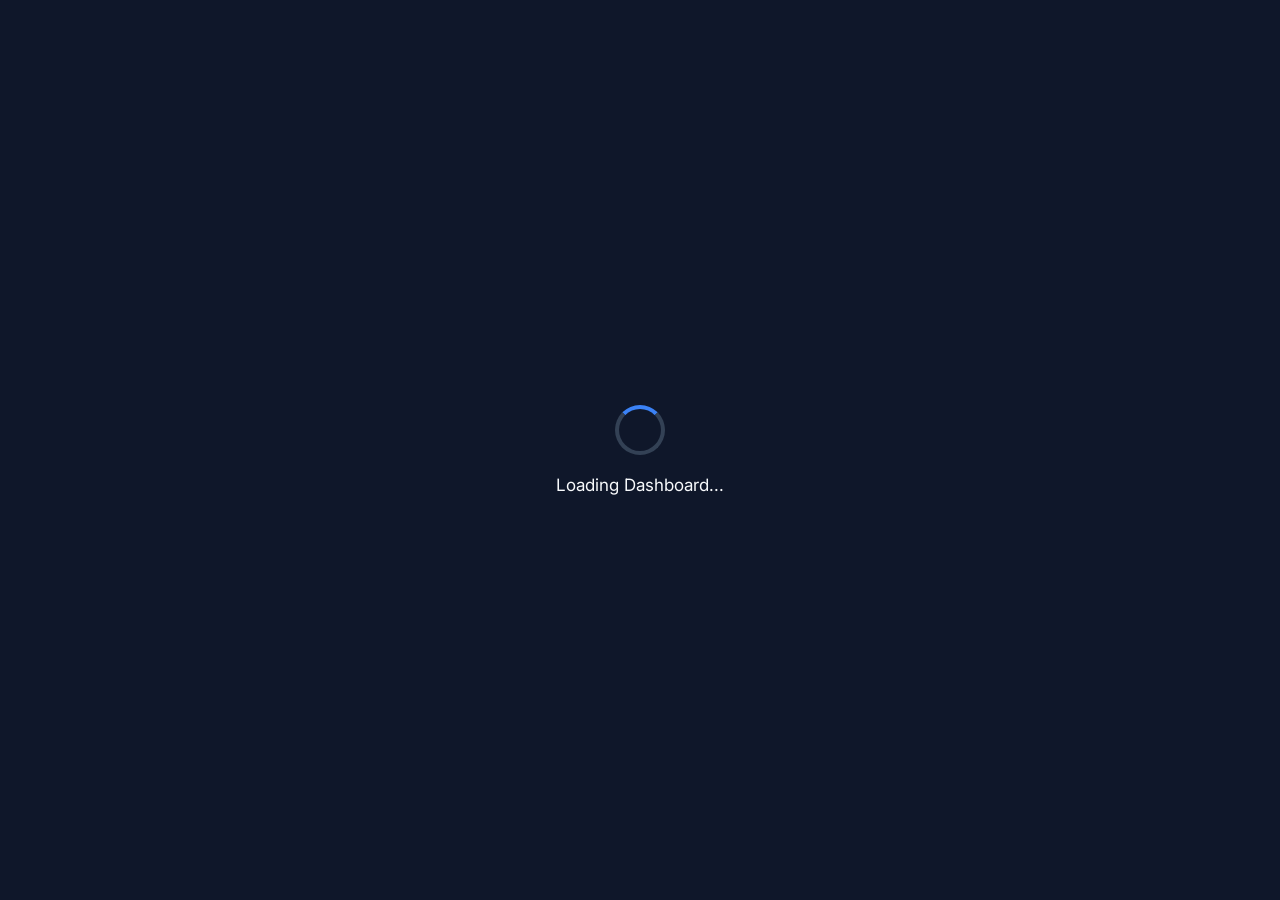
<file: ikq/index.html>
<!DOCTYPE html>
<html lang="en">
<head>
    <meta charset="UTF-8">
    <meta name="viewport" content="width=device-width, initial-scale=1.0">
    <title>IKQ Dashboard</title>
    <link rel="preconnect" href="https://fonts.googleapis.com">
    <link rel="preconnect" href="https://fonts.gstatic.com" crossorigin>
    <link href="https://fonts.googleapis.com/css2?family=Inter:wght@400;500;600;700&display=swap" rel="stylesheet">
    <link rel="stylesheet" href="style.css">
</head>
<body>
    <div id="loading-overlay" class="loading-overlay">
        <div class="spinner"></div>
        <p>Loading Dashboard...</p>
    </div>
    
    <div class="layout">
        <aside class="sidebar" id="sidebar">
            <div class="sidebar-header">
                <h2>Students</h2>
            </div>
            <div class="student-list" id="student-list">
                <!-- Future: Student names will go here -->
                <div class="placeholder-text">Student list reserved for future use.</div>
            </div>
        </aside>
        
        <main class="main-content">
            <header class="topbar">
                <div class="topbar-left" style="display: flex; align-items: center; gap: 16px;">
                    <button id="mobile-sidebar-toggle" class="btn mobile-only" style="padding: 8px 12px; font-size: 1.1rem;" title="Toggle Students">👥</button>
                    <h1>IKQ</h1>
                </div>
                <div class="controls">
                    <button id="lucky-draw-btn" class="btn btn-accent">✨ Lucky Draw</button>
                    <select id="teacher-filter" class="filter-select">
                        <option value="All">[All Teachers]</option>
                    </select>
                </div>
                <div class="actions" style="display: flex; gap: 12px; align-items: center;">
                    <button id="theme-toggle" class="btn" style="background: var(--bg-panel); color: var(--text-primary); border: 1px solid var(--border-color); padding: 8px 12px; font-size: 1.1rem;" title="Toggle Light/Dark Mode">🌓</button>
                    <button id="refresh-btn" class="btn">Refresh Data</button>
                </div>
            </header>
            
            <div class="dashboard-container" id="dashboard-container">
                <!-- Dynamically generated charts will appear here -->
            </div>
            <footer class="dashboard-footer">
                &copy; 2026. Aisawan Petchlorlian. All Rights Reserved.
            </footer>
        </main>
    </div>

    <script src="app.js"></script>
</body>
</html>
</file>
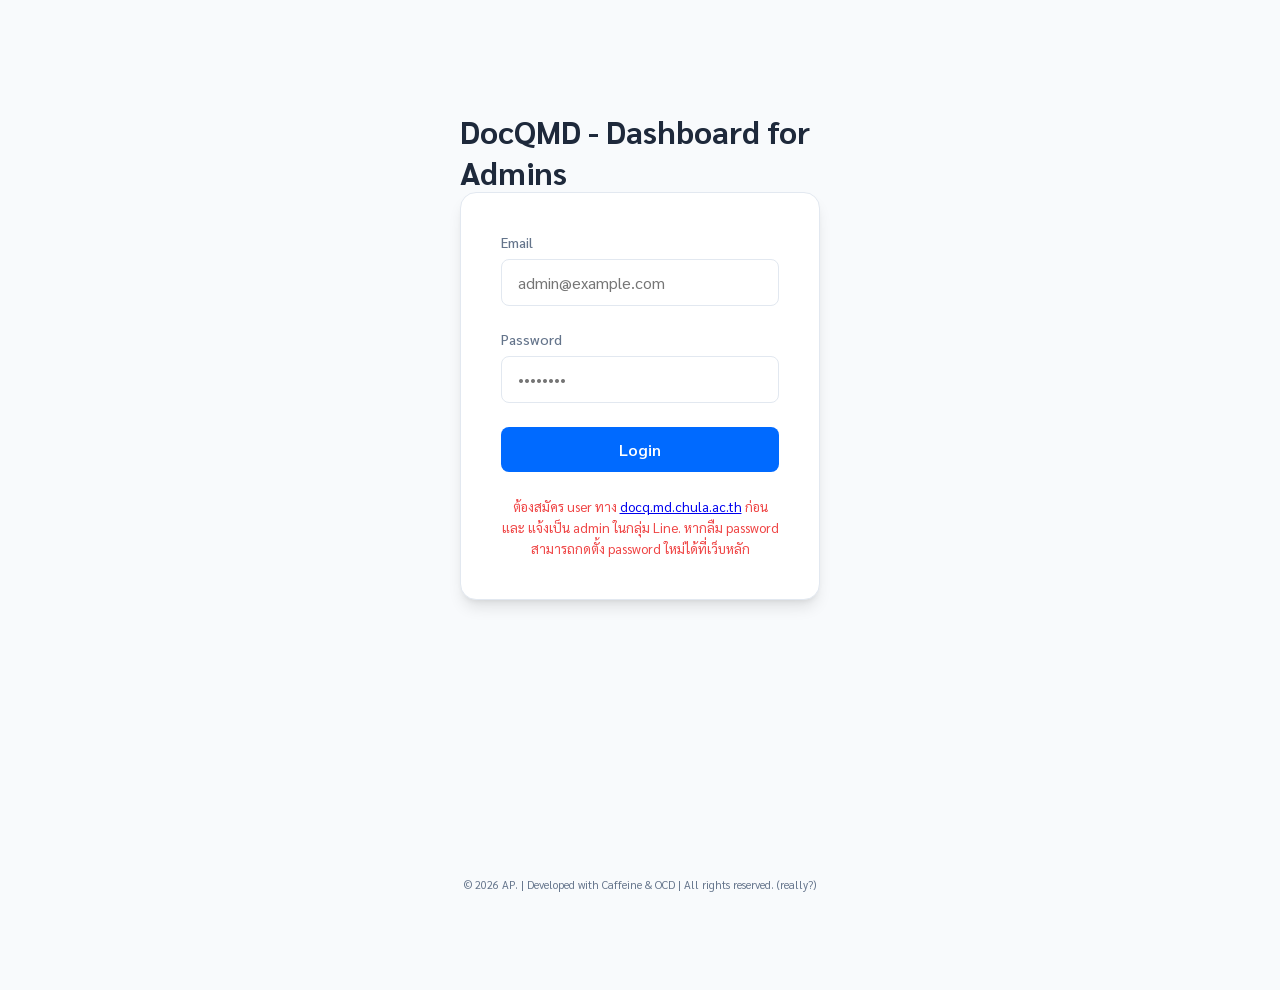
<file: aa/docq/index.html>
<!DOCTYPE html>
<html lang="th">

<head>
    <meta charset="UTF-8">
    <meta name="viewport" content="width=device-width, initial-scale=1.0">
    <title>DocQMD - Dashboard for Admins</title>
    <!-- Modern Thai Font: Sarabun -->
    <link rel="preconnect" href="https://fonts.googleapis.com">
    <link rel="preconnect" href="https://fonts.gstatic.com" crossorigin>
    <link href="https://fonts.googleapis.com/css2?family=Sarabun:wght@300;400;500;600;700&display=swap"
        rel="stylesheet">
    <link rel="stylesheet" href="style.css">
    <link rel="icon" type="image/png" href="assets/golddocq.png">
</head>

<body>
    <div class="login-container" id="login-container">
        <header>
            <h1>DocQMD - Dashboard for Admins</h1>
        </header>

        <main class="login-card">
            <form id="login-form">
                <div class="input-group">
                    <label for="email">Email</label>
                    <input type="email" id="email" name="email" placeholder="admin@example.com" required>
                </div>

                <div class="input-group">
                    <label for="password">Password</label>
                    <input type="password" id="password" name="password" placeholder="••••••••" required>
                </div>

                <button type="submit" id="login-btn">
                    <span>Login</span>
                    <div class="loader" id="loader"></div>
                </button>
            </form>

            <p class="notice">
                ต้องสมัคร user ทาง <a href="https://docq.md.chula.ac.th" target="_blank">docq.md.chula.ac.th</a> ก่อน
                และ แจ้งเป็น admin ในกลุ่ม Line. หากลืม password สามารถกดตั้ง password ใหม่ได้ที่เว็บหลัก
            </p>
        </main>
    </div>

    <div id="dashboard-container" class="dashboard-container" style="display: none;">
        <header class="dashboard-header">
            <div class="header-brand">
                <img src="assets/golddocq.png" alt="DocQMD" class="header-icon">
                <h1 id="current-view-title">DocQ MD Dashboard</h1>
            </div>
            <div class="user-info-bar">
                <p id="user-email-display"></p>
                <button id="logout-btn" class="logout-btn">Logout</button>
            </div>
            <nav id="nav-menu" class="top-nav-menu">
                <!-- Navigation courses/rotations will be injected here -->
            </nav>
        </header>

        <main class="dashboard-content">
            <header class="content-header">
                <h2 id="current-view-title">Dashboard</h2>
                <div id="filter-section" class="filter-section"></div>
            </header>

            <div class="table-actions">
                <button id="export-btn" class="action-btn">Download Score</button>
            </div>

            <div id="copy-toast" class="copy-toast">Copied!</div>

            <div id="table-wrapper" class="table-wrapper">
                <table id="data-table">
                    <thead>
                        <!-- Headers injected here -->
                    </thead>
                    <tbody id="table-body">
                        <!-- Rows injected here -->
                    </tbody>
                </table>
            </div>
        </main>
    </div>

    <script src="dashboard.js"></script>
    <script src="app.js"></script>

    <footer class="app-footer">
        © 2026 AP. | Developed with Caffeine & OCD | All rights reserved. (really?)
    </footer>
</body>

</html>
</file>
<file: ikq/style.css>
:root {
    --bg-dark: #0f172a;
    --bg-panel: #1e293b;
    --bg-hover: #334155;
    --text-primary: #f8fafc;
    --text-secondary: #94a3b8;
    --border-color: #334155;
    
    --primary-color: #3b82f6;
    --accent-1: #8b5cf6;
    --accent-2: #ec4899;
    --accent-3: #10b981;
    --accent-4: #f59e0b;
    --accent-5: #06b6d4;
    
    --sidebar-width: 280px;
    --radius-md: 12px;
    --radius-lg: 16px;
    --transition: all 0.3s ease;
}

* {
    box-sizing: border-box;
    margin: 0;
    padding: 0;
}

body {
    font-family: 'Inter', sans-serif;
    font-size: 17px;
    background-color: var(--bg-dark);
    color: var(--text-primary);
    overflow: hidden;
    transition: background-color 0.3s ease, color 0.3s ease;
}

body.light-mode {
    --bg-dark: #f8fafc;
    --bg-panel: #ffffff;
    --bg-hover: #f1f5f9;
    --text-primary: #0f172a;
    --text-secondary: #475569;
    --border-color: #cbd5e1;
}

/* Loading Overlay */
.loading-overlay {
    position: fixed;
    inset: 0;
    background-color: var(--bg-dark);
    display: flex;
    flex-direction: column;
    align-items: center;
    justify-content: center;
    z-index: 9999;
    transition: opacity 0.5s ease, visibility 0.5s;
}

.loading-overlay.hidden {
    opacity: 0;
    visibility: hidden;
}

.spinner {
    width: 50px;
    height: 50px;
    border: 4px solid var(--border-color);
    border-top-color: var(--primary-color);
    border-radius: 50%;
    animation: spin 1s linear infinite;
    margin-bottom: 20px;
}

@keyframes spin {
    to { transform: rotate(360deg); }
}

/* Layout */
.layout {
    display: flex;
    height: 100vh;
}

.sidebar {
    width: var(--sidebar-width);
    background-color: var(--bg-panel);
    border-right: 1px solid var(--border-color);
    display: flex;
    flex-direction: column;
    z-index: 10;
}

.sidebar-header {
    padding: 24px;
    border-bottom: 1px solid var(--border-color);
}

.sidebar-header h2 {
    font-size: 19px;
    font-weight: 600;
    color: var(--text-primary);
}

.student-list {
    flex: 1;
    overflow-y: auto;
    padding: 24px;
}

.placeholder-text {
    color: var(--text-secondary);
    font-size: 0.9rem;
    font-style: italic;
    text-align: center;
    margin-top: 40px;
}

.main-content {
    flex: 1;
    display: flex;
    flex-direction: column;
    height: 100vh;
    overflow: hidden;
}

.topbar {
    height: 80px;
    padding: 0 40px;
    display: flex;
    align-items: center;
    justify-content: space-between;
    background-color: rgba(15, 23, 42, 0.8);
    backdrop-filter: blur(10px);
    border-bottom: 1px solid var(--border-color);
    z-index: 10;
    transition: background-color 0.3s ease;
}

body.light-mode .topbar {
    background-color: rgba(255, 255, 255, 0.8);
}

.topbar h1 {
    font-size: 24px;
    font-weight: 700;
    background: linear-gradient(90deg, #3b82f6, #8b5cf6);
    -webkit-background-clip: text;
    -webkit-text-fill-color: transparent;
}

.btn {
    background-color: var(--primary-color);
    color: white;
    border: none;
    padding: 10px 20px;
    border-radius: 8px;
    font-weight: 600;
    cursor: pointer;
    transition: var(--transition);
}

.btn:hover {
    background-color: #2563eb;
    transform: translateY(-2px);
    box-shadow: 0 4px 12px rgba(59, 130, 246, 0.3);
}

/* Dashboard Content */
.dashboard-container {
    flex: 1;
    overflow-y: auto;
    padding: 40px;
    display: flex;
    flex-direction: column;
    gap: 40px;
    scroll-behavior: smooth;
}

/* Chart Sections */
.chart-section {
    background-color: var(--bg-panel);
    border-radius: var(--radius-lg);
    padding: 30px;
    box-shadow: 0 10px 30px rgba(0,0,0,0.2);
    border: 1px solid var(--border-color);
    animation: fadeIn 0.6s ease forwards;
    opacity: 0;
    transform: translateY(20px);
}

@keyframes fadeIn {
    to { opacity: 1; transform: translateY(0); }
}

.chart-section h2 {
    font-size: 1.4rem;
    margin-bottom: 24px;
    color: var(--text-primary);
    font-weight: 600;
    border-bottom: 2px solid var(--border-color);
    padding-bottom: 12px;
}

.chart-container {
    margin-bottom: 30px;
}

.chart-container:last-child {
    margin-bottom: 0;
}

.chart-title {
    font-size: 1rem;
    color: var(--text-secondary);
    margin-bottom: 16px;
    font-weight: 500;
}

/* Boxplot Chart */
.boxplot-chart {
    position: relative;
    width: 100%;
    height: 160px;
    margin-top: 20px;
    padding: 20px 0 40px;
}

.boxplot-container {
    position: relative;
    width: 100%;
    height: 100%;
}

.boxplot-whisker-line {
    position: absolute;
    top: 50%;
    height: 2px;
    background-color: var(--border-color);
    transform: translateY(-50%);
    z-index: 1;
}

.boxplot-box {
    position: absolute;
    top: 20%;
    height: 60%;
    background-color: rgba(59, 130, 246, 0.2);
    border: 2px solid var(--primary-color);
    border-radius: 4px;
    z-index: 2;
}

.boxplot-median {
    position: absolute;
    top: 0;
    bottom: 0;
    width: 2px;
    background-color: var(--primary-color);
    transform: translateX(-50%);
}

.boxplot-point {
    position: absolute;
    width: 8px;
    height: 8px;
    background-color: var(--accent-1);
    border-radius: 50%;
    transform: translate(-50%, -50%);
    opacity: 0.7;
    z-index: 3;
    transition: transform 0.2s ease, opacity 0.2s ease;
    cursor: pointer;
}

.boxplot-point:hover {
    transform: translate(-50%, -50%) scale(1.5);
    opacity: 1;
    z-index: 10;
}

.boxplot-tooltip {
    position: absolute;
    background-color: #fff;
    color: #000;
    padding: 6px 12px;
    border-radius: 6px;
    font-size: 0.8rem;
    font-weight: 600;
    pointer-events: none;
    opacity: 0;
    transition: opacity 0.2s ease;
    z-index: 100;
    white-space: nowrap;
    box-shadow: 0 4px 12px rgba(0,0,0,0.3);
    transform: translate(-50%, -100%);
    margin-top: -10px;
}

.boxplot-axis {
    position: absolute;
    bottom: 0;
    left: 0;
    width: 100%;
    height: 20px;
    font-size: 0.8rem;
    color: var(--text-secondary);
}

/* Chart: Stacked Bar */
.stacked-bar-container {
    width: 100%;
    height: 40px;
    display: flex;
    border-radius: 20px;
    overflow: hidden;
    box-shadow: 0 4px 12px rgba(0,0,0,0.1);
}

.stacked-segment {
    height: 100%;
    display: flex;
    align-items: center;
    justify-content: center;
    color: white;
    font-weight: 600;
    font-size: 0.85rem;
    transition: filter 0.3s ease;
    cursor: default;
    position: relative;
}

.stacked-segment:hover {
    filter: brightness(1.1);
}

.stacked-legend {
    display: flex;
    flex-wrap: wrap;
    gap: 16px;
    margin-top: 16px;
}

.legend-item {
    display: flex;
    align-items: center;
    gap: 8px;
    font-size: 0.9rem;
    color: var(--text-secondary);
}

.legend-color {
    width: 12px;
    height: 12px;
    border-radius: 3px;
}

/* Chart: Bubble -> Text Bubble */
.bubble-chart {
    display: flex;
    flex-wrap: wrap;
    gap: 16px;
    padding: 20px 0;
    align-items: flex-start;
    max-height: 400px;
    overflow-y: auto;
    padding-right: 10px;
}

.text-bubble-container {
    position: relative;
    background-color: var(--bg-panel);
    border: 2px solid;
    border-radius: var(--radius-md);
    padding: 16px;
    padding-right: 20px;
    max-width: 300px;
    flex: 1 1 250px;
    transition: transform 0.2s ease, box-shadow 0.2s ease;
}

.text-bubble-container:hover {
    transform: translateY(-2px);
    box-shadow: 0 8px 24px rgba(0,0,0,0.2);
}

.text-bubble-content {
    font-size: 0.9rem;
    color: var(--text-primary);
    line-height: 1.5;
    display: -webkit-box;
    -webkit-line-clamp: 3;
    -webkit-box-orient: vertical;
    overflow: hidden;
    word-break: break-word;
}

.text-bubble-count {
    position: absolute;
    top: -10px;
    right: -10px;
    background-color: var(--bg-dark);
    color: var(--text-primary);
    font-size: 0.8rem;
    width: 28px;
    height: 28px;
    border-radius: 50%;
    display: flex;
    align-items: center;
    justify-content: center;
    font-weight: bold;
    border: 2px solid var(--bg-panel);
    box-shadow: 0 2px 8px rgba(0,0,0,0.3);
}

/* Scrollbar */
::-webkit-scrollbar {
    width: 8px;
    height: 8px;
}

::-webkit-scrollbar-track {
    background: var(--bg-dark);
}

::-webkit-scrollbar-thumb {
    background: var(--border-color);
    border-radius: 4px;
}

::-webkit-scrollbar-thumb:hover {
    background: var(--bg-hover);
}

/* --- New Controls & Interactions --- */

.controls {
    display: flex;
    gap: 16px;
    align-items: center;
}

.filter-select {
    background-color: var(--bg-panel);
    color: var(--text-primary);
    border: 1px solid var(--border-color);
    padding: 10px 16px;
    border-radius: 8px;
    font-family: inherit;
    font-size: 0.9rem;
    outline: none;
    cursor: pointer;
    transition: var(--transition);
}

.filter-select:hover {
    border-color: var(--primary-color);
}

.btn-accent {
    background-color: var(--accent-1);
}

.btn-accent:hover {
    background-color: var(--accent-2);
    transform: translateY(-1px);
    box-shadow: 0 4px 12px rgba(139, 92, 246, 0.3);
}

.student-item {
    padding: 12px 16px;
    margin-bottom: 8px;
    background-color: var(--bg-dark);
    border-radius: var(--radius-md);
    cursor: pointer;
    transition: var(--transition);
    border-left: 4px solid transparent;
}

.student-item:hover {
    background-color: var(--bg-hover);
}

/* Highlight & Dim Styles */
.student-item.highlighted {
    background-color: rgba(59, 130, 246, 0.15);
    border-left-color: var(--primary-color);
}

.student-item.dimmed {
    opacity: 0.3;
}

.boxplot-point.highlighted-answer,
.stacked-segment.highlighted-answer,
.text-bubble-container.highlighted-answer {
    box-shadow: 0 0 0 3px var(--text-primary);
    z-index: 10;
    transform: translateY(-2px) scale(1.05);
}

.boxplot-point.dimmed,
.stacked-segment.dimmed,
.text-bubble-container.dimmed {
    opacity: 0.2;
    filter: grayscale(80%);
}

/* --- Mobile Responsiveness --- */
.mobile-only {
    display: none;
}

@media (max-width: 768px) {
    .mobile-only {
        display: block;
    }
    
    .layout {
        position: relative;
    }
    
    .sidebar {
        position: absolute;
        left: 0;
        top: 0;
        bottom: 0;
        transform: translateX(-100%);
        transition: transform 0.3s ease;
        box-shadow: 4px 0 16px rgba(0,0,0,0.3);
    }
    
    .sidebar.sidebar-open {
        transform: translateX(0);
    }
    
    .topbar {
        padding: 16px;
        flex-wrap: wrap;
        height: auto;
        gap: 16px;
    }
    
    .topbar-left {
        width: 100%;
        margin-bottom: 8px;
    }
    
    .controls, .actions {
        width: 100%;
        justify-content: space-between;
    }
    
    .dashboard-container {
        padding: 16px;
    }
}

/* Footer */
.dashboard-footer {
    text-align: center;
    padding: 20px;
    color: var(--text-secondary);
    font-size: 0.85rem;
    border-top: 1px solid var(--border-color);
    background-color: var(--bg-dark);
}
</file>
<file: aa/docq/style.css>
:root {
    --primary-color: #006aff;
    --primary-hover: #0056d2;
    --bg-color: #f8fafc;
    --card-bg: #ffffff;
    --text-main: #1e293b;
    --text-muted: #64748b;
    --error-color: #ef4444;
    --border-color: #e2e8f0;
    --input-focus: #006aff;
    --shadow: 0 4px 6px -1px rgb(0 0 0 / 0.1), 0 2px 4px -2px rgb(0 0 0 / 0.1);
    --shadow-lg: 0 10px 15px -3px rgb(0 0 0 / 0.1), 0 4px 6px -4px rgb(0 0 0 / 0.1);
    --font-family: 'Sarabun', sans-serif;
}

* {
    margin: 0;
    padding: 0;
    box-sizing: border-box;
}

body {
    font-family: var(--font-family);
    background-color: var(--bg-color);
    color: var(--text-main);
    min-height: 100vh;
    padding: 0;
    /* Page handles padding now */
}

/* Login Page Styles */
.login-container {
    width: 100%;
    max-width: 400px;
    margin: 10vh auto;
    animation: fadeIn 0.8s ease-out;
    padding: 20px;
}

.login-card {
    background: var(--card-bg);
    padding: 2.5rem;
    border-radius: 16px;
    box-shadow: var(--shadow-lg);
    border: 1px solid var(--border-color);
}

.input-group {
    margin-bottom: 1.5rem;
}

.input-group label {
    display: block;
    font-size: 0.875rem;
    font-weight: 500;
    margin-bottom: 0.5rem;
    color: var(--text-muted);
}

.input-group input {
    width: 100%;
    padding: 0.75rem 1rem;
    border-radius: 8px;
    border: 1px solid var(--border-color);
    font-family: var(--font-family);
    font-size: 1rem;
    outline: none;
}

button {
    width: 100%;
    padding: 0.75rem;
    background-color: var(--primary-color);
    color: white;
    border: none;
    border-radius: 8px;
    font-size: 1rem;
    font-weight: 600;
    font-family: var(--font-family);
    cursor: pointer;
}

.notice {
    margin-top: 1.5rem;
    font-size: 0.825rem;
    color: var(--error-color);
    line-height: 1.6;
    text-align: center;
}

/* Dashboard Layout */
.dashboard-container {
    display: block;
    /* Linear stack for browser scroll */
    width: 100%;
    min-height: 100vh;
    background: #fff;
}

/* Header & Top Navigation */

.header-brand {
    display: flex;
    align-items: center;
    gap: 12px;
}

.header-icon {
    height: 32px;
    /* Adjust size as needed */
    width: auto;
    object-fit: contain;
}

.dashboard-header {
    background: var(--bg-color);
    border-bottom: 2px solid var(--border-color);
    padding: 1.5rem;
}

.user-info-bar {
    display: flex;
    justify-content: space-between;
    align-items: center;
    margin-bottom: 1.5rem;
}

#user-email-display {
    font-size: 0.9rem;
    font-weight: 700;
    color: var(--text-main);
}

.logout-btn {
    padding: 0.3rem 0.65rem;
    font-size: 0.75rem;
    background: transparent;
    color: var(--text-muted);
    border: 1px solid var(--border-color);
    width: auto;
}

.top-nav-menu {
    display: flex;
    flex-direction: column;
    gap: 1rem;
}

.nav-course {
    border-bottom: 1px solid rgba(0, 0, 0, 0.05);
    padding-bottom: 0.75rem;
}

.nav-course:last-child {
    border-bottom: none;
}

.course-title {
    font-size: 0.85rem;
    font-weight: 800;
    color: var(--text-main);
    margin-bottom: 0.5rem;
    text-transform: uppercase;
}

.rotation-list {
    display: flex;
    flex-wrap: wrap;
    gap: 0.5rem;
}

.rotation-item {
    padding: 0.35rem 0.85rem;
    font-size: 0.8rem;
    background: #fff;
    border: 1px solid var(--border-color);
    border-radius: 4px;
    cursor: pointer;
    transition: background 0.2s;
}

.rotation-item.active {
    background: var(--primary-color);
    color: #fff;
    border-color: var(--primary-color);
    font-weight: 600;
}

/* Dashboard Content Area */
.dashboard-content {
    padding: 2rem 1.5rem;
}

.content-header h2 {
    font-size: 1.35rem;
    font-weight: 800;
    margin-bottom: 1.5rem;
}

/* Compact Filters Styling */
.filter-section {
    display: flex;
    flex-direction: column;
    gap: 1.5rem;
    margin-bottom: 2rem;
}

.filter-group {
    display: flex;
    flex-direction: column;
}

.filter-label-row {
    display: flex;
    justify-content: space-between;
    align-items: flex-end;
    margin-bottom: 0.5rem;
}

.filter-label {
    font-size: 0.8rem;
    font-weight: 800;
    color: var(--text-muted);
}

.toggle-all {
    font-size: 0.7rem;
    color: var(--primary-color);
    cursor: pointer;
    background: none;
    border: none;
    padding: 0;
    width: auto;
}

.filter-buttons {
    display: flex;
    flex-wrap: wrap;
    gap: 0.35rem;
}

.filter-btn {
    padding: 0.2rem 0.6rem;
    font-size: 0.75rem;
    border-radius: 4px;
    border: 1px solid transparent;
    background: #8b8b8b;
    /* Logic unselected */
    color: black;
    cursor: pointer;
    width: auto;
    font-weight: 500;
}

.filter-btn.active {
    background: #a1d3ff;
    /* Logic selected */
    color: black;
}

/* Table Management and Actions */
.table-actions {
    margin-bottom: 1rem;
}

.action-btn {
    padding: 0.55rem 1.1rem;
    font-size: 0.85rem;
    font-weight: 700;
    background: #fff;
    border: 2px solid var(--text-main);
    border-radius: 6px;
    cursor: pointer;
    width: auto;
    color: var(--text-main);
}

/* Data Table Styling - Specific 4em Constraint */
.table-wrapper {
    overflow-x: visible;
    padding-bottom: 2rem;
}

table {
    width: 100%;
    border-collapse: collapse;
    font-size: 0.725rem;
    table-layout: fixed;
    /* Crucial for respecting width constraints */
}

thead {
    position: sticky;
    top: 0;
    z-index: 10;
    background: #fff;
    box-shadow: 0 2px 0 var(--border-color);
}

th {
    position: relative;
    /* Anchor for resizer */
    text-align: left;
    padding: 0.65rem 0.4rem;
    border-bottom: 2px solid var(--border-color);
    color: var(--text-muted);
    font-weight: 800;
    cursor: pointer;
    overflow: hidden;
    text-overflow: ellipsis;
    white-space: nowrap;
}

/* Resize Handle */
.resizer {
    position: absolute;
    right: 0;
    top: 0;
    height: 100%;
    width: 6px;
    background: transparent;
    cursor: col-resize;
    z-index: 11;
}

.resizer:hover {
    background: rgba(0, 106, 255, 0.2);
}

.resizer.resizing {
    background: var(--primary-color);
    width: 2px;
}

td {
    padding: 0.45rem 0.4rem;
    border-bottom: 1px solid var(--border-color);
    color: var(--text-main);
    overflow: hidden;
    text-overflow: ellipsis;
    white-space: nowrap;
}

tr:hover td {
    background: #f1f5f9;
}

tr.duplicate-row td {
    color: var(--text-muted);
    font-weight: 300;
}

/* Status Highlighting */
.status-approved {
    background-color: #22c55e !important;
    /* Bright green */
    color: white !important;
    font-weight: 700;
}

.status-delayed {
    background-color: #facc15 !important;
    /* Bright yellow */
    color: black !important;
    font-weight: 700;
}

/* Evaluation Scale Colors */
.eval-green {
    background-color: #22c55e !important;
    /* Bright green */
    color: white !important;
    font-weight: 600;
}

.eval-red {
    background-color: #ef4444 !important;
    /* Brighter red */
    color: white !important;
    font-weight: 600;
}

.eval-grey {
    background-color: #94a3b8 !important;
    /* Grey for NA */
    color: white !important;
    font-weight: 500;
}

/* Copy Toast */
.copy-toast {
    position: fixed;
    bottom: 2rem;
    left: 50%;
    transform: translateX(-50%);
    background: rgba(30, 41, 59, 0.9);
    color: white;
    padding: 0.5rem 1.5rem;
    border-radius: 2rem;
    font-size: 0.875rem;
    z-index: 1000;
    display: none;
    animation: fadeIn 0.3s ease-out;
}

/* Stable Table Layout */
#data-table {
    table-layout: fixed;
    /*width: max-content; */
    min-width: 100%;
    border-collapse: collapse;
}

#data-table th,
#data-table td {
    width: 6em;
    min-width: 2em;
    overflow: hidden;
    text-overflow: ellipsis;
    white-space: nowrap;
    position: relative;
    border: 1px solid var(--border-color);
}

#data-table th {
    background-color: var(--primary-color);
    color: white;
    font-weight: 600;
    text-align: left;
    padding: 0.5rem;
}

#data-table td {
    padding: 0.45rem 0.4rem;
}

/* Better Resizer Handle */
.resizer {
    position: absolute;
    top: 0;
    right: 0;
    width: 5px;
    cursor: col-resize;
    user-select: none;
    height: 100%;
}

.resizer:hover,
.resizer.resizing {
    border-right: 3px solid var(--primary-hover);
    background-color: rgba(255, 255, 255, 0.2);
}

th,
td {
    cursor: copy;
    /* Hint for click-to-copy */
}

/* Animations */
@keyframes fadeIn {
    from {
        opacity: 0;
        transform: translateY(10px);
    }

    to {
        opacity: 1;
        transform: translateY(0);
    }
}

@keyframes rotation {
    0% {
        transform: rotate(0deg);
    }

    100% {
        transform: rotate(360deg);
    }
}

/* Footer Styles */
.app-footer {
    position: fixed;
    bottom: 0;
    left: 0;
    width: 100%;
    text-align: center;
    padding: 0.5rem;
    font-size: 0.7rem;
    color: var(--text-muted);
    background-color: transparent;
    pointer-events: none;
    z-index: 1000;
}

/* Scrollbar UI */
::-webkit-scrollbar {
    width: 8px;
    height: 8px;
}

::-webkit-scrollbar-track {
    background: #f1f5f9;
}

::-webkit-scrollbar-thumb {
    background: #cbd5e1;
    border-radius: 4px;
}

::-webkit-scrollbar-thumb:hover {
    background: #94a3b8;
}
</file>
